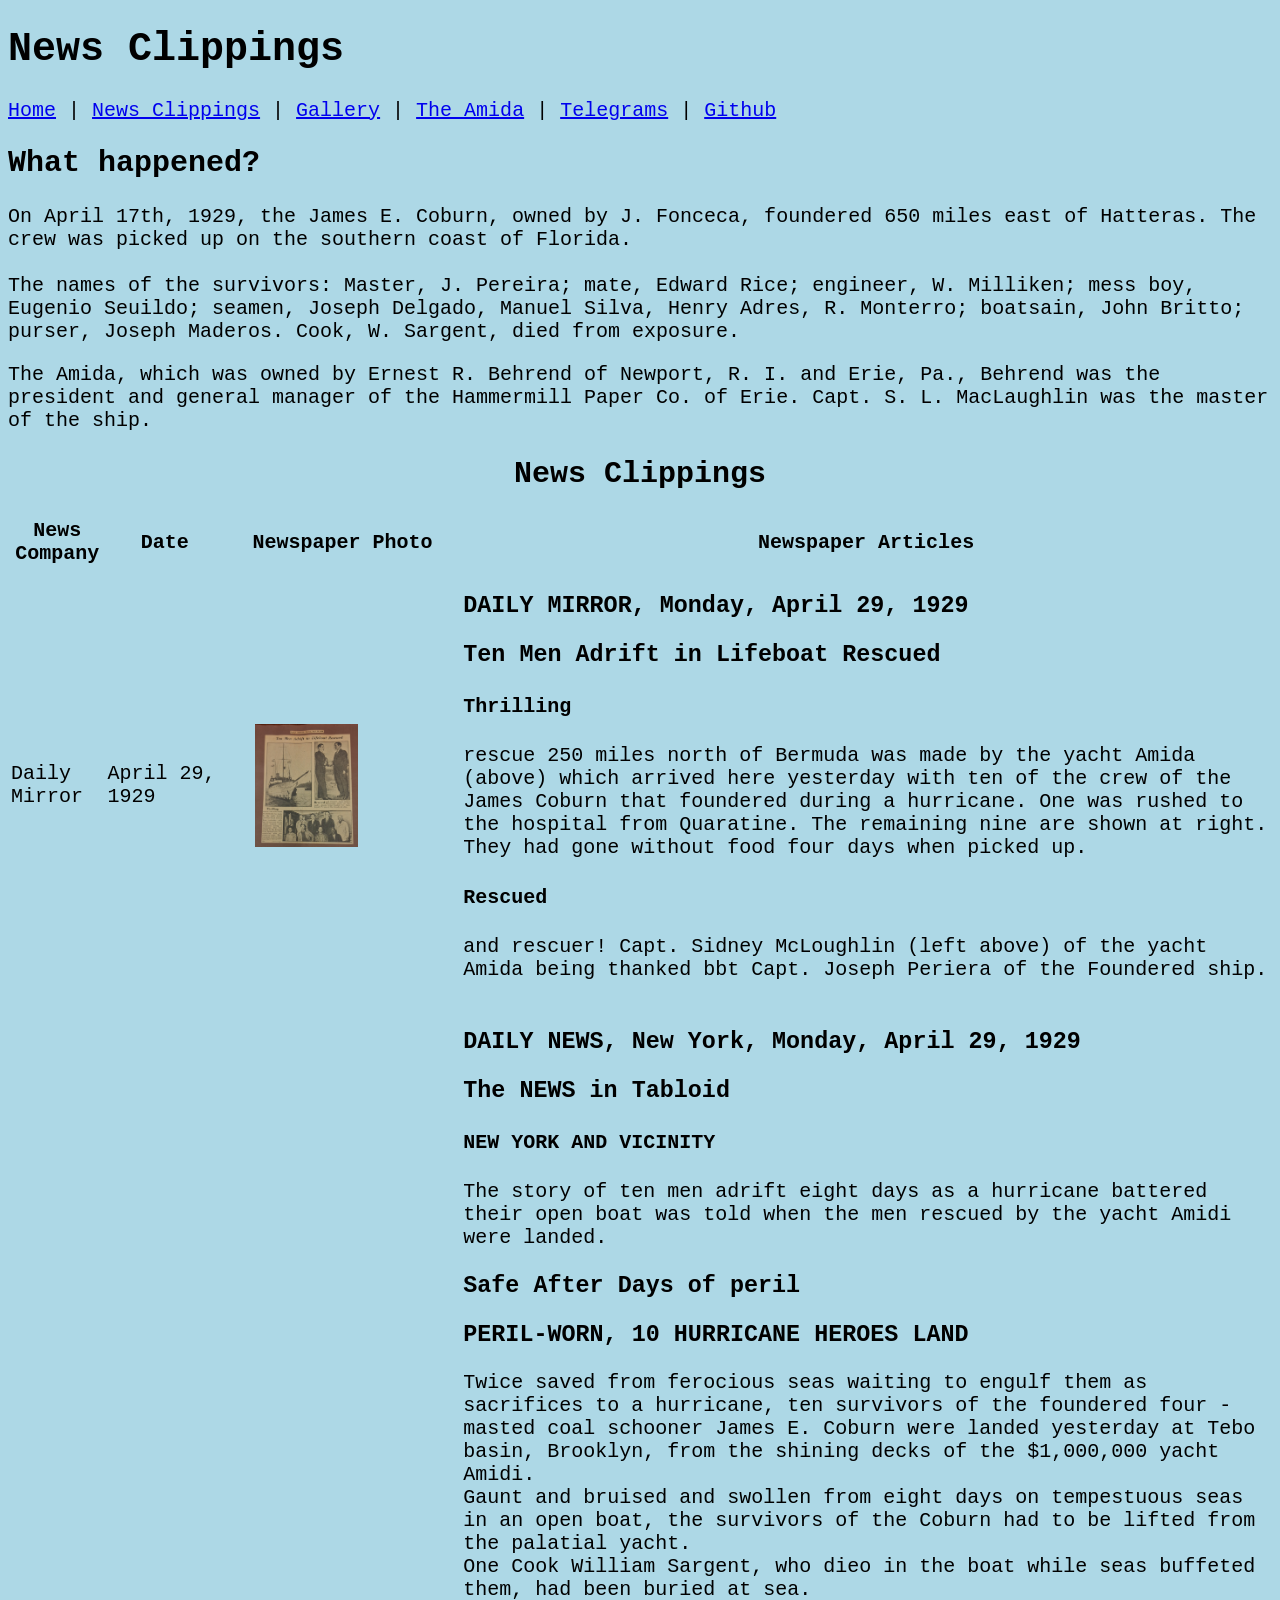
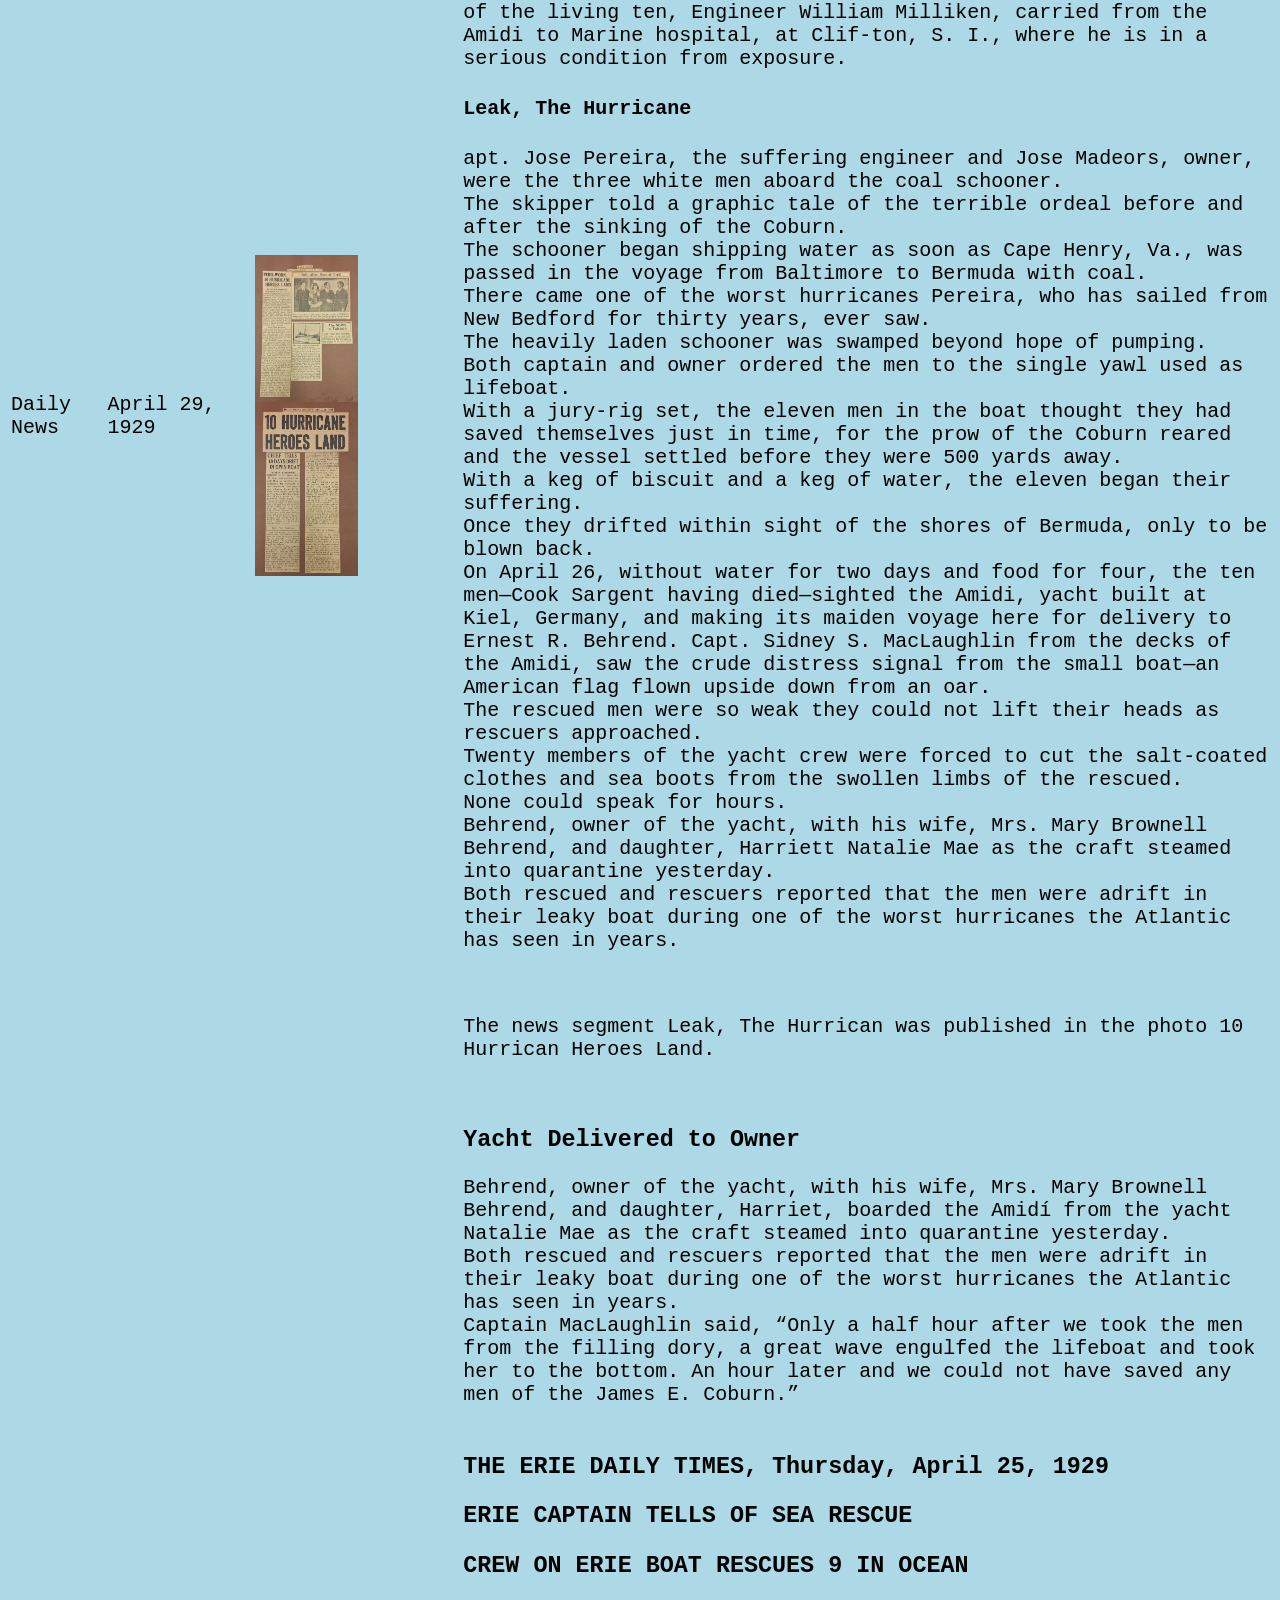
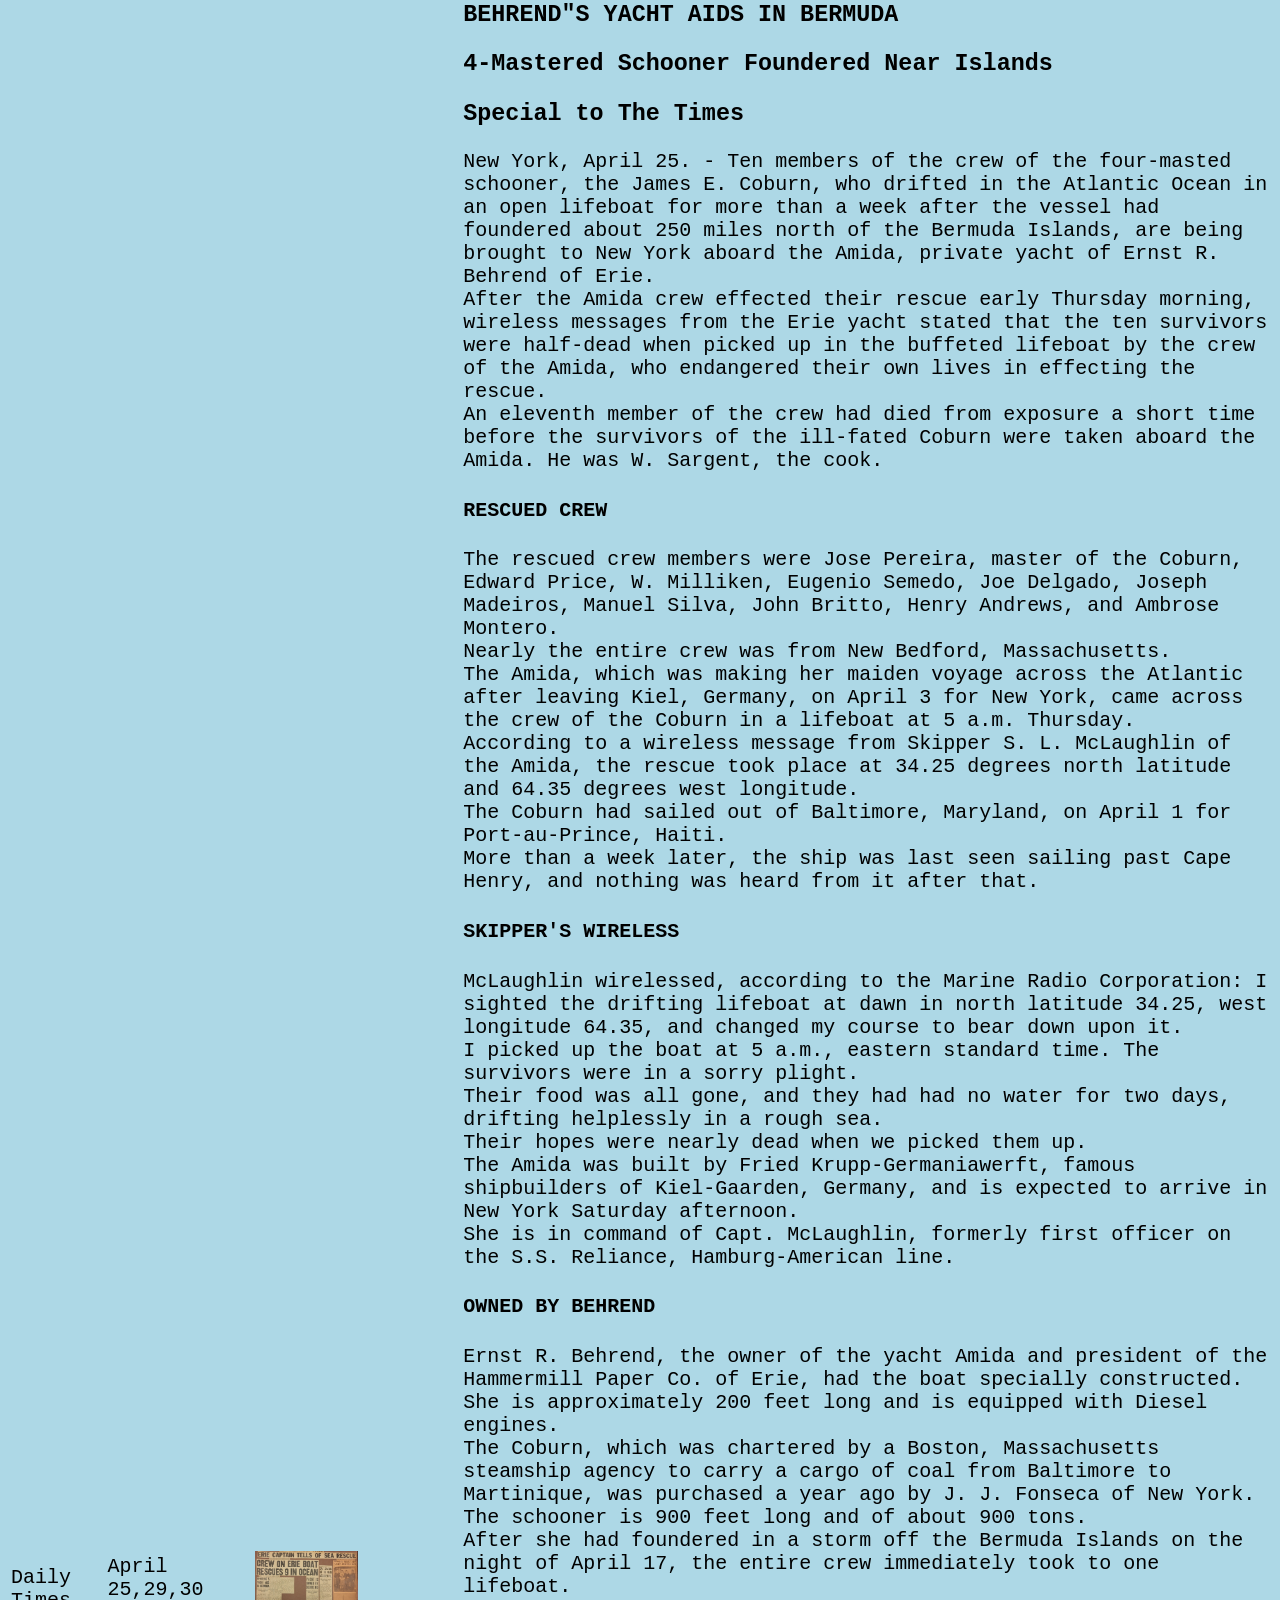
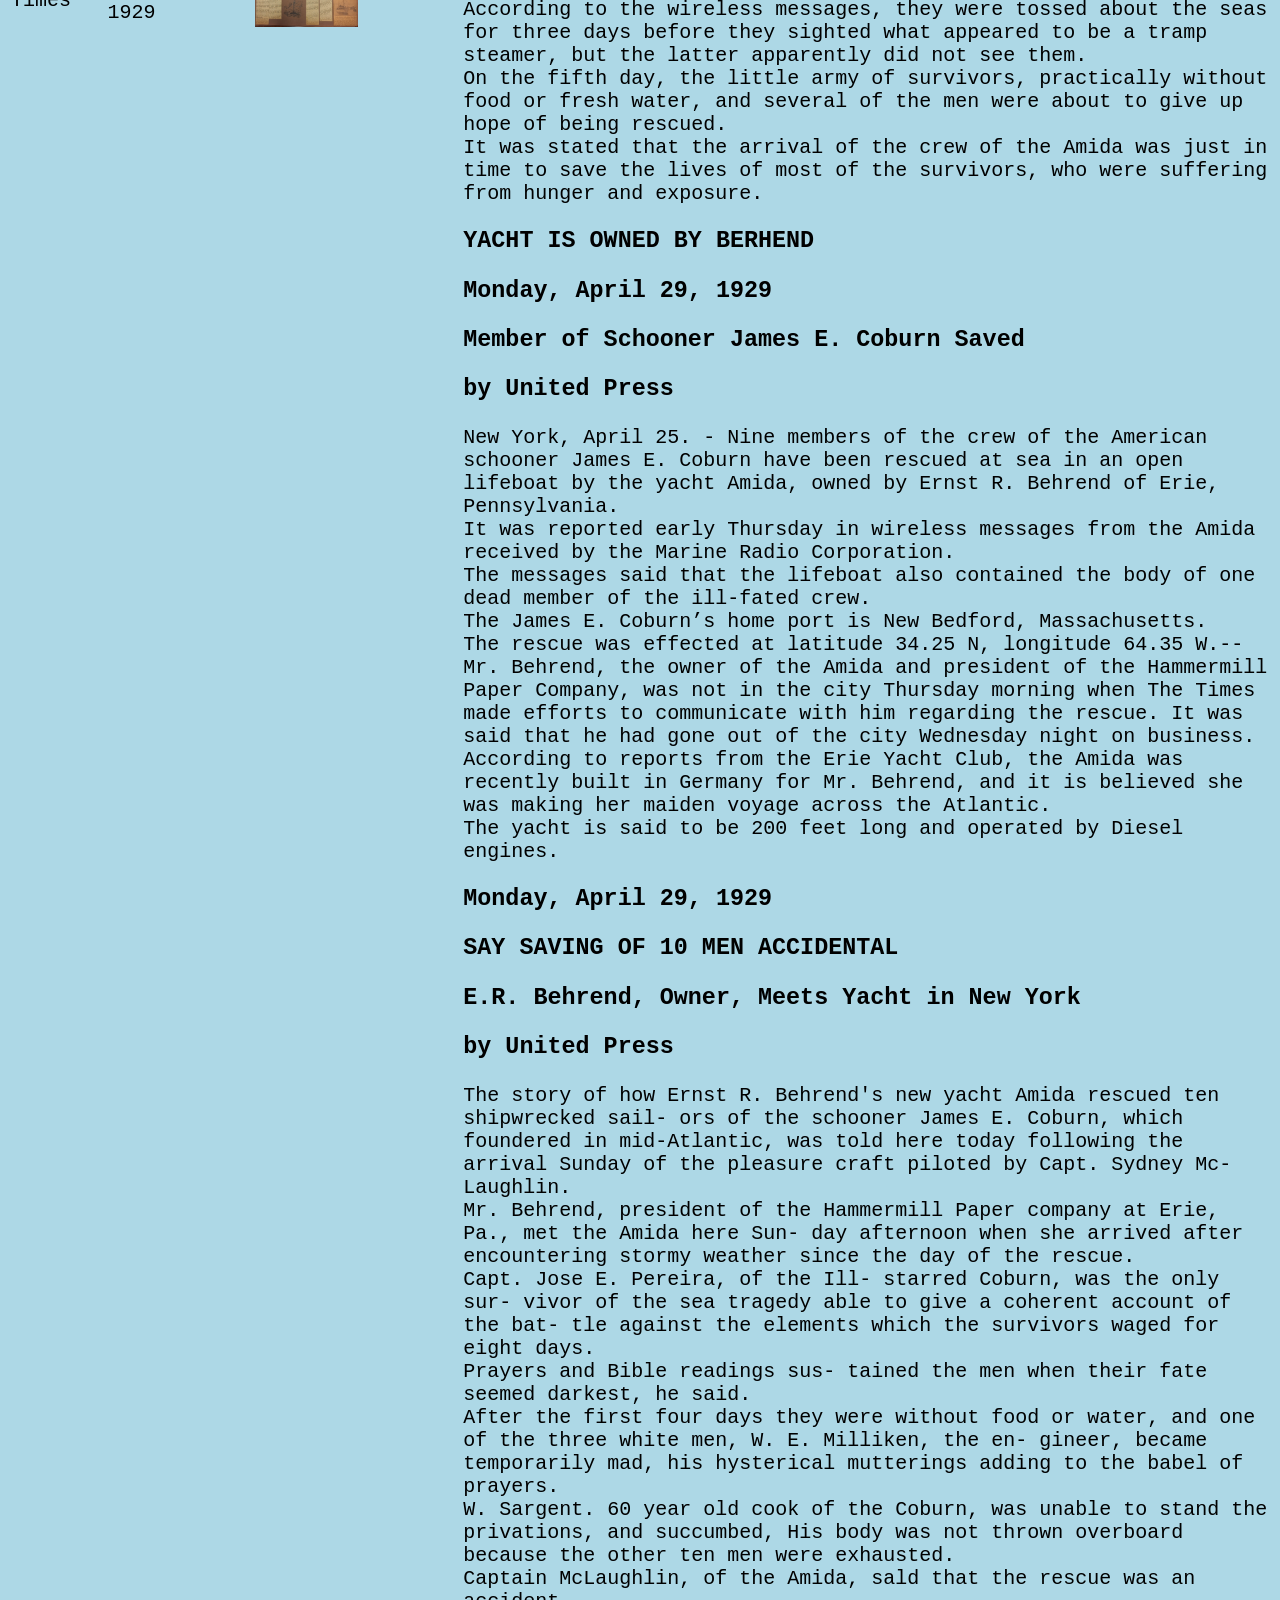
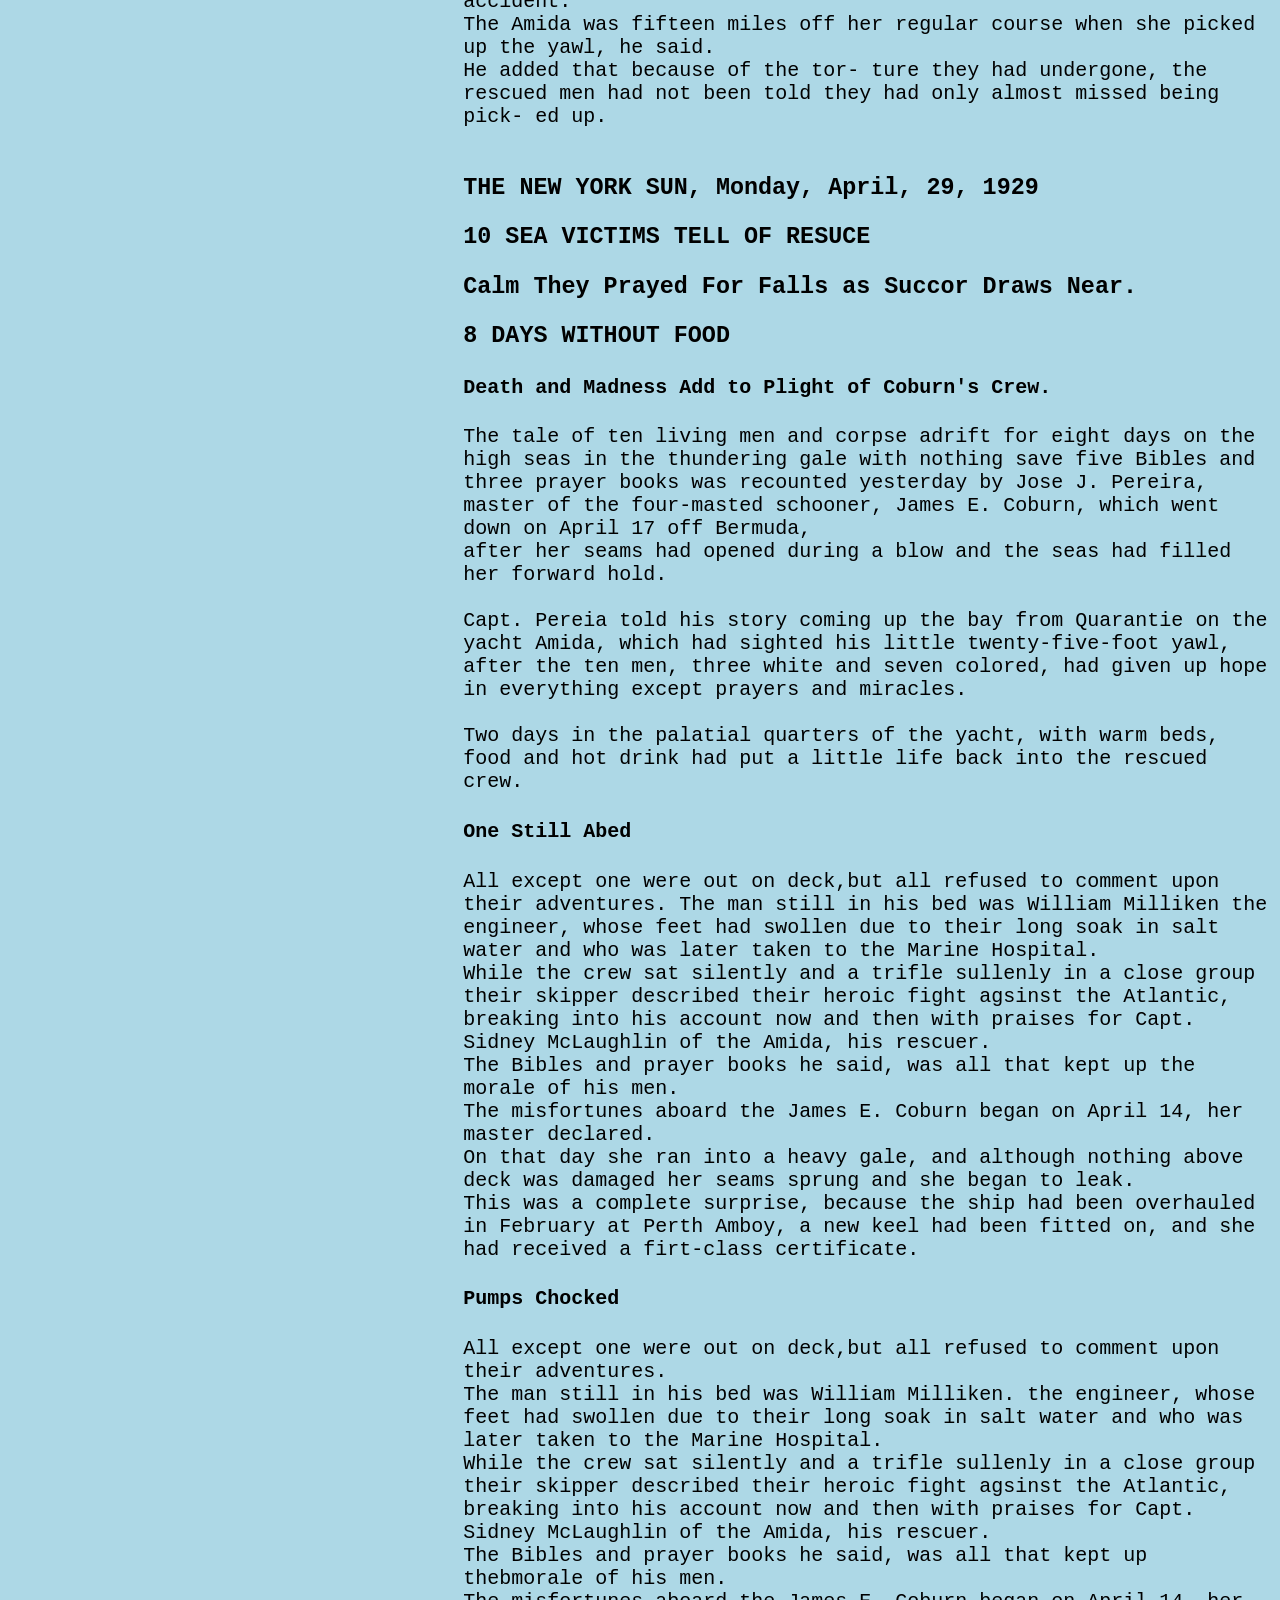
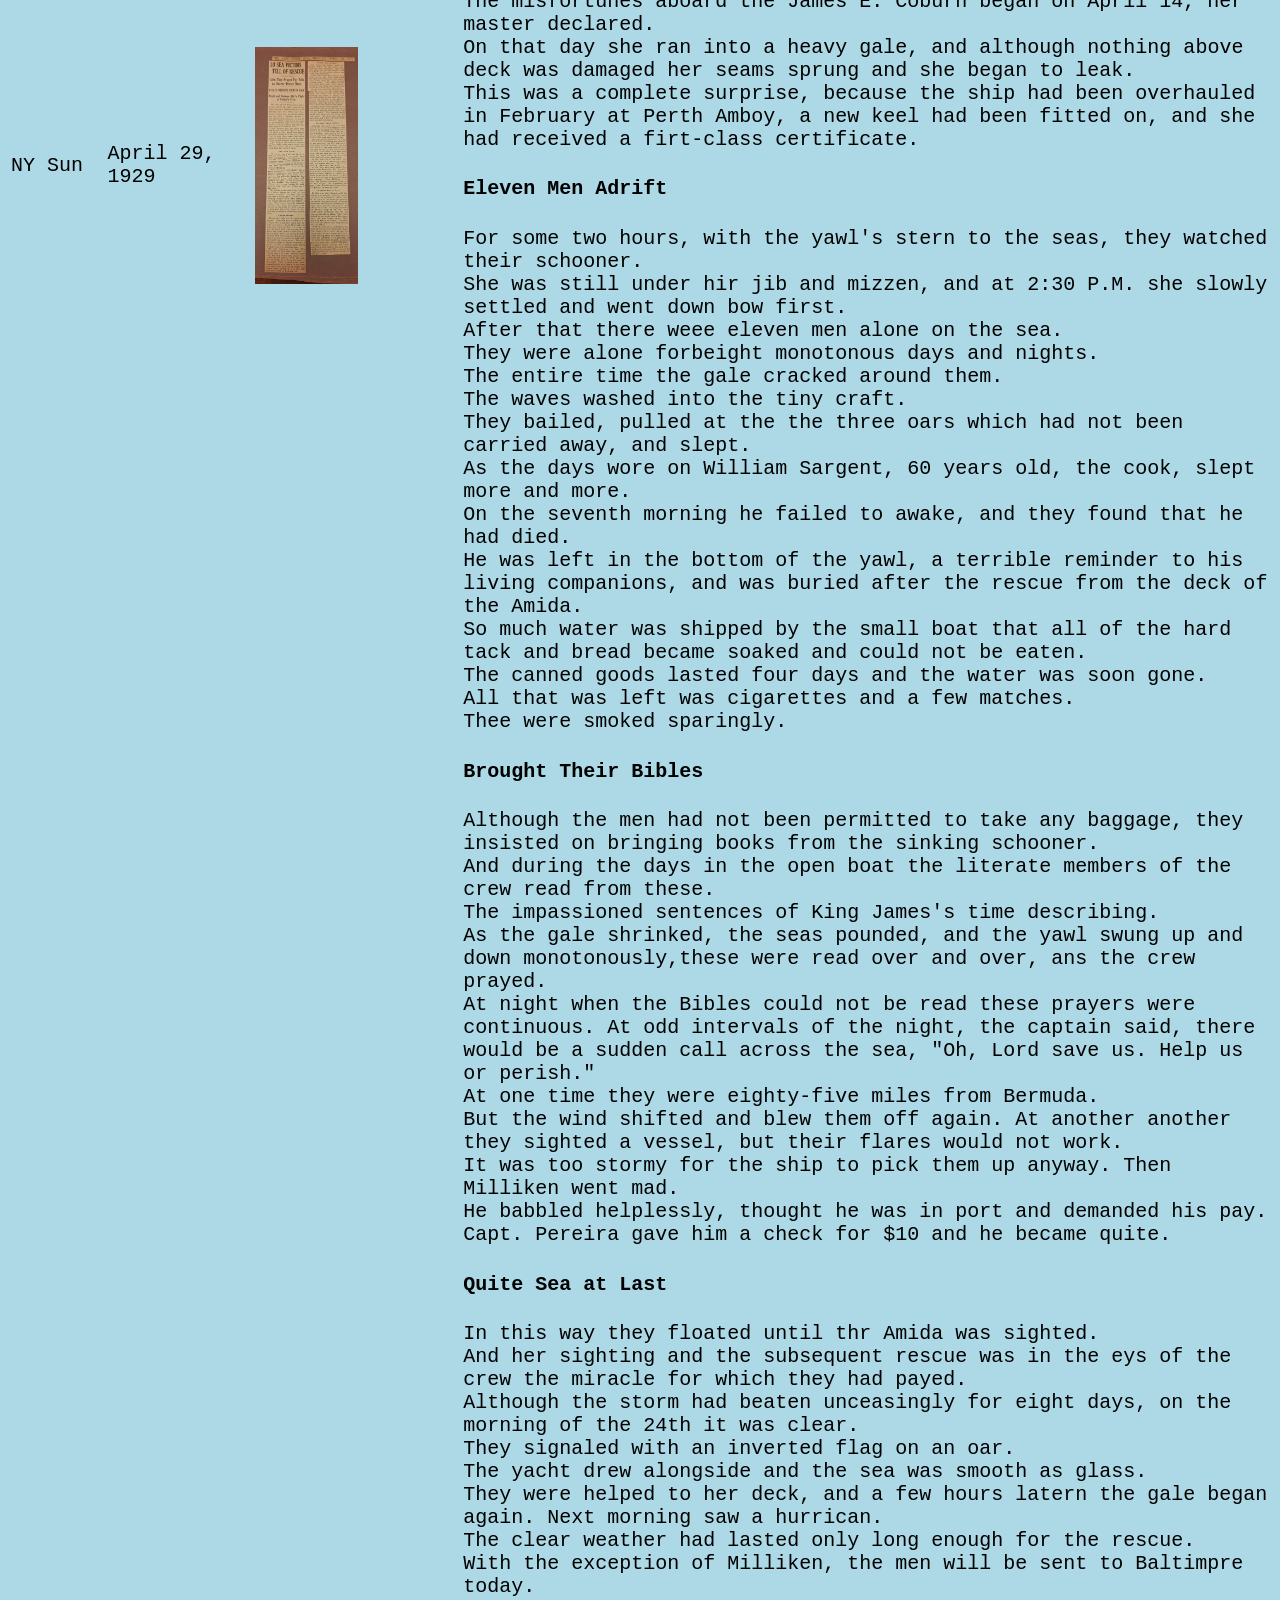
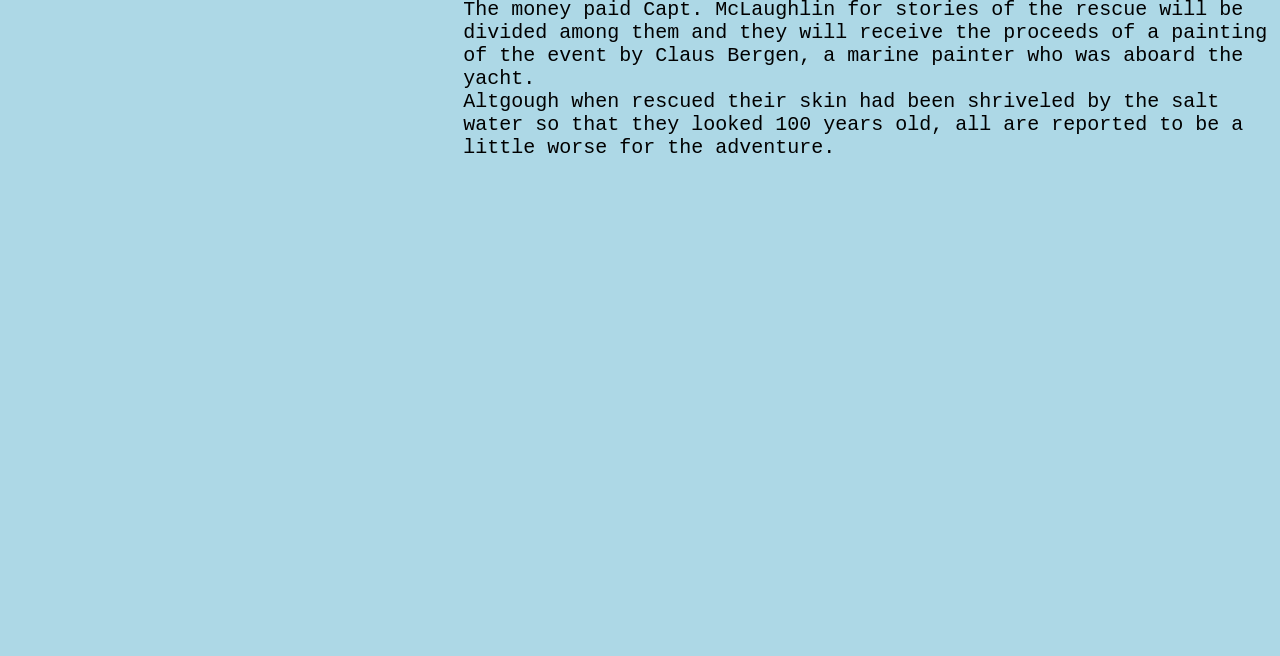
<file: docs/about.html>
<!DOCTYPE html>
<html xmlns="http://www.w3.org/1999/xhtml">
    <!-- Try opening this file on your local computer in a web browser (Firefox, Chrome, etc). 
     * On Windows, go to the browser and type control + o and browse to find this file to open it.
     * On Mac, go to the browser and type command + o and browse to find this file to open it. 
     Look for the text in the <title> element in the tab above the browser search bar. Do you see it? 
    -->
    <head>
        <!-- What's in the <head> element is a "meta" area not for display. 
            It holds important information about the website's contents.
            The text inside the <title> element does show in the top tab of a web browser. 
             The <head> is where we will include info about styling the site, too. -->
        <title>News Clippings</title>
        <meta charset="UTF-8" />
        <meta name="viewport" content="width=device-width, initial-scale=1.0" />
        <link rel="stylesheet" type="text/css" href="style.css" />
        <!-- Here is a place where we can add a little styling code called CSS to this page. 
            I used it to apply a background color to the body element.
        -->
       
    </head>
    <body>
        <!-- CONTENT FOR DISPLAY. The <body> element holds the content we see in the display window on the web browser.-->
        <h1>News Clippings</h1>
        <nav>
            <a href="index.html">Home</a> | <a href="about.html">News Clippings</a> | <a href="gallery.html">Gallery</a> | <a href="the_amida.html">The Amida</a> | <a href="telegrams.html">Telegrams</a> | <a href="https://github.com/mfp5837-oss/Behrend-Family-Archive-">Github</a>
        
        </nav>
        <h2>What happened?</h2>
        <p>On April 17th, 1929, the James E. Coburn, owned by J. Fonceca, foundered 650 miles east of Hatteras. The crew was picked up on the southern coast of Florida. <br/> <br/> The names of the survivors: Master, J. Pereira; mate, Edward Rice; engineer, W. Milliken; mess boy, Eugenio Seuildo; seamen, Joseph Delgado, Manuel Silva, Henry Adres, R. Monterro; boatsain, John Britto; purser, Joseph Maderos. Cook, W. Sargent, died from exposure.</p>
        
        <p>The Amida, which was owned by Ernest R. Behrend of Newport, R. I. and Erie, Pa., Behrend was the president and general manager of the Hammermill Paper Co. of Erie. Capt. S. L. MacLaughlin was the master of the ship.</p>
        
        <div class="news">
        <h2>News Clippings</h2>
        </div>
        
        <table>
            <tr>
                <th>News Company</th>
                <th>Date</th>
                <th>Newspaper Photo</th>
                <th>Newspaper Articles</th>
            </tr>
            <tr>
                <td>Daily Mirror</td>
                <td>April 29, 1929</td>
                <td><div class="imgzoom"><img src="images/daily_mirror.jpeg"/></div></td>
                <td><h3>DAILY MIRROR, Monday, April 29, 1929</h3> 
                <h3>Ten Men Adrift in Lifeboat Rescued</h3>
                <h4>Thrilling</h4>
                    <p>rescue 250 miles north of Bermuda was made by the yacht Amida (above) which arrived here
                        yesterday with ten of the crew of the James Coburn that foundered during a hurricane. One was
                        rushed to the hospital from Quaratine. The remaining nine are shown at right. They had gone
                        without food four days when picked up.</p>
                <h4>Rescued</h4>
                    <p>and rescuer! Capt. Sidney McLoughlin (left above) of the yacht Amida being thanked bbt
                        Capt. Joseph Periera of the Foundered ship.</p>
                </td>
            </tr>
            
            <tr>
                <td>Daily News</td>
                <td>April 29, 1929</td>
                <td><div class="imgzoom"><img src="images/news-photos/daily_news.jpeg" /><img src="images/news-photos/daily_news_pt2.jpeg" /></div></td>
            <td><h3>DAILY NEWS, New York, Monday, April 29, 1929</h3>
                
                <h3>The NEWS in Tabloid</h3>
                <h4>NEW YORK AND VICINITY</h4>
                <p>The story of ten men adrift eight days as a hurricane battered their open boat
                    was told when the men rescued by the yacht Amidi were landed.</p>
                
            <h3>Safe After Days of peril</h3>
            <h3>PERIL-WORN, 10 HURRICANE HEROES LAND</h3>
                <p>Twice saved from ferocious seas waiting to engulf them as sacrifices to a
                    hurricane, ten survivors of the foundered four - masted coal schooner James E.
                    Coburn were landed yesterday at Tebo basin, Brooklyn, from the shining decks of
                    the $1,000,000 yacht Amidi. </br> Gaunt and bruised and swollen from eight days on
                    tempestuous seas in an open boat, the survivors of the Coburn had to be lifted
                    from the palatial yacht. </br> One Cook William Sargent, who dieo in the boat while
                    seas buffeted them, had been buried at sea. </br> of the living ten, Engineer William
                    Milliken, carried from the Amidi to Marine hospital, at Clif-ton, S. I., where
                    he is in a serious condition from exposure.</p>
           
                        <h4>Leak, The Hurricane</h4> 
                <p>apt. Jose Pereira, the suffering engineer and Jose Madeors, owner,
                    were the three white men aboard the coal schooner. </br> The skipper told a
                    graphic tale of the terrible ordeal before and after the sinking of the
                    Coburn. </br> The schooner began shipping water as soon as Cape Henry, Va., was
                    passed in the voyage from Baltimore to Bermuda with coal. </br> There came one of
                    the worst hurricanes Pereira, who has sailed from New Bedford for thirty
                    years, ever saw. </br> The heavily laden schooner was swamped beyond hope of
                    pumping.  </br> Both captain and owner ordered the men to the single yawl used as
                    lifeboat. </br> With a jury-rig set, the eleven men in the boat thought they had
                    saved themselves just in time, for the prow of the Coburn reared and the
                    vessel settled before they were 500 yards away. </br> With a keg of biscuit and a keg of water, the eleven began their
                    suffering. </br> Once they drifted within sight of the shores of Bermuda, only to
                    be blown back. </br> On April 26, without water for two days and food for four, the ten
                    men—Cook Sargent having died—sighted the Amidi, yacht built at Kiel,
                    Germany, and making its maiden voyage here for delivery to Ernest R.
                    Behrend. Capt. Sidney S. MacLaughlin from the decks of the Amidi, saw the
                    crude distress signal from the small boat—an American flag flown upside down
                    from an oar. </br> The rescued men were so weak they could not lift their heads as
                    rescuers approached. </br> Twenty members of the yacht crew were forced to cut the
                    salt-coated clothes and sea boots from the swollen limbs of the rescued. </br>
                    None could speak for hours. </br> Behrend, owner of the yacht, with his wife, Mrs. Mary Brownell
                    Behrend, and daughter, Harriett Natalie Mae as the craft steamed into
                    quarantine yesterday. </br>Both rescued and rescuers reported that the men were
                    adrift in their leaky boat during one of the worst hurricanes the Atlantic
                    has seen in years.</p> </br>
                
                <p>The news segment Leak, The Hurrican was published in the photo 10 Hurrican Heroes Land.</p></br>
                   
                   <h3>Yacht Delivered to Owner</h3>
                <p>Behrend, owner of the yacht, with his wife, <name type="person">Mrs. Mary Brownell Behrend</name>, and <name type="person">daughter, Harriet</name>, boarded the <name type="boat">Amidí</name> from the yacht Natalie Mae as the craft
                    steamed into quarantine yesterday. </br> Both rescued and rescuers reported that the men were adrift in their leaky boat during one of the worst hurricanes the <name type="place">Atlantic</name>
                    has seen in years. </br> <name type="person">Captain MacLaughlin</name> said, “Only a half hour after we took the men from the filling dory, a great wave engulfed the lifeboat and took her to the bottom.
                    An hour later and we could not have saved any men of the <name type="person">James E. Coburn.”</name></p>
                    </p>
                
                        
            </td>
            </tr>
            <tr>
                <td>Daily Times</td>
                <td>April 25,29,30 1929</td>
                <td><div class="imgzoom"><img src="images/news-photos/crew_on_erie_boat.jpeg" /></div></td>
                <td><h3>THE ERIE DAILY TIMES, Thursday, April 25, 1929</h3>
                    <h3>ERIE CAPTAIN TELLS OF SEA RESCUE</h3>
                    <h3>CREW ON ERIE BOAT RESCUES 9 IN OCEAN</h3>
                    <h3>BEHREND"S YACHT AIDS IN BERMUDA</h3>
                    <h3>4-Mastered Schooner Foundered Near Islands</h3>
                    <h3>Special to The Times</h3>
                    <p>New York, April 25. - Ten members of the crew of the four-masted schooner,
                        the James E. Coburn, who drifted in the Atlantic Ocean in an open lifeboat for more than
                        a week after the vessel had foundered about 250 miles north of the Bermuda Islands, are
                        being brought to New York aboard the Amida, private yacht of Ernst R. Behrend of Erie. </br>
                        After the Amida crew effected their rescue early Thursday morning, wireless messages
                        from the Erie yacht stated that the ten survivors were half-dead when picked up in the
                        buffeted lifeboat by the crew of the Amida, who endangered their own lives in effecting
                        the rescue. </br> An eleventh member of the crew had died from exposure a short time before
                        the survivors of the ill-fated Coburn were taken aboard the Amida. He was W. Sargent,
                        the cook. </p>
               
                           <h4>RESCUED CREW</h4>   
                    <p>The rescued crew members were Jose Pereira, master of the Coburn, Edward Price, W.
                        Milliken, Eugenio Semedo, Joe Delgado, Joseph Madeiros, Manuel Silva, John Britto, Henry
                        Andrews, and Ambrose Montero. </br> Nearly the entire crew was from New Bedford,
                        Massachusetts. </br> The Amida, which was making her maiden voyage across the Atlantic after
                        leaving Kiel, Germany, on April 3 for New York, came across the crew of the Coburn in a
                        lifeboat at 5 a.m. Thursday. </br> According to a wireless message from Skipper S. L.
                        McLaughlin of the Amida, the rescue took place at 34.25 degrees north latitude and 64.35
                        degrees west longitude. </br> The Coburn had sailed out of Baltimore, Maryland, on April 1 for
                        Port-au-Prince, Haiti. </br> More than a week later, the ship was last seen sailing past Cape
                        Henry, and nothing was heard from it after that.</p>
                
                          <h4>SKIPPER'S WIRELESS</h4>
                    <p>McLaughlin wirelessed, according to the Marine Radio Corporation: I sighted the
                        drifting lifeboat at dawn in north latitude 34.25, west longitude 64.35, and changed my
                        course to bear down upon it. </br> I picked up the boat at 5 a.m., eastern standard time. 
                        The survivors were in a sorry plight. </br> Their food was all gone, and they had had no water for
                        two days, drifting helplessly in a rough sea. </br> Their hopes were nearly dead when we
                        picked them up. </br> The Amida was built by Fried Krupp-Germaniawerft, famous shipbuilders
                        of Kiel-Gaarden, Germany, and is expected to arrive in New York Saturday afternoon. </br> 
                        She is in command of Capt. McLaughlin, formerly first officer on the S.S. Reliance,
                        Hamburg-American line.</p>
                            
                            <h4>OWNED BY BEHREND</h4>
                    <p>Ernst R. Behrend, the owner of the yacht Amida and president of the Hammermill Paper
                        Co. of Erie, had the boat specially constructed. She is approximately 200 feet long and
                        is equipped with Diesel engines. </br> The Coburn, which was chartered by a Boston,
                        Massachusetts steamship agency to carry a cargo of coal from Baltimore to Martinique,
                        was purchased a year ago by J. J. Fonseca of New York. The schooner is 900 feet long and
                        of about 900 tons. </br> After she had foundered in a storm off the Bermuda Islands on the
                        night of April 17, the entire crew immediately took to one lifeboat. </br> According to the
                        wireless messages, they were tossed about the seas for three days before they sighted
                        what appeared to be a tramp steamer, but the latter apparently did not see them. </br> On the
                        fifth day, the little army of survivors, practically without food or fresh water, and
                        several of the men were about to give up hope of being rescued. </br> It was stated that the
                        arrival of the crew of the Amida was just in time to save the lives of most of the
                        survivors, who were suffering from hunger and exposure.</p>
                
                <h3>YACHT IS OWNED BY BERHEND</h3>
                    <h3>Monday, April 29, 1929</h3>
                    <h3>Member of Schooner James E. Coburn Saved</h3>
                    <h3>by United Press</h3>
                    <p>New York, April 25. - Nine  members of the crew of the American schooner
                        James E. Coburn have been rescued at sea in an open lifeboat by the yacht Amida, owned
                        by Ernst R. Behrend of Erie, Pennsylvania. </br> It was reported early Thursday in wireless
                        messages from the Amida received by the Marine Radio Corporation. </br> The messages said that
                        the lifeboat also contained the body of one dead member of the ill-fated crew. </br> The James
                        E. Coburn’s home port is New Bedford, Massachusetts. </br> The rescue was effected at latitude
                        34.25 N, longitude 64.35 W.-- Mr. Behrend, the owner of the Amida and
                        president of the Hammermill Paper Company, was not in the city Thursday morning when The
                        Times made efforts to communicate with him regarding the rescue. It was said that he had
                        gone out of the city Wednesday night on business. </br> According to reports from the Erie
                        Yacht Club, the Amida was recently built in Germany for Mr. Behrend, and it is believed
                        she was making her maiden voyage across the Atlantic. </br> The yacht is said to be 200 feet
                        long and operated by Diesel engines. </p>
                           
                            <h3>Monday, April 29, 1929</h3>
                            <h3>SAY SAVING OF 10 MEN ACCIDENTAL</h3>
                            <h3>E.R. Behrend, Owner, Meets Yacht in New York</h3>
                            <h3>by United Press</h3>
                    <p>The story of how Ernst R. Behrend's new yacht Amida rescued ten shipwrecked sail- ors
                        of the schooner James E. Coburn, which foundered in mid-Atlantic, was told here today
                        following the arrival Sunday of the pleasure craft piloted by Capt. Sydney Mc- Laughlin. </br>
                        Mr. Behrend, president of the Hammermill Paper company at Erie, Pa., met the Amida here
                        Sun- day afternoon when she arrived after encountering stormy weather since the day of
                        the rescue. </br> Capt. Jose E. Pereira, of the Ill- starred Coburn, was the only sur- vivor
                        of the sea tragedy able to give a coherent account of the bat- tle against the elements
                        which the survivors waged for eight days. </br> Prayers and Bible readings sus- tained the men
                        when their fate seemed darkest, he said. </br> After the first four days they were without
                        food or water, and one of the three white men, W. E. Milliken, the en- gineer, became
                        temporarily mad, his hysterical mutterings adding to the babel of prayers. </br> W. Sargent.
                        60 year old cook of the Coburn, was unable to stand the privations, and succumbed, His
                        body was not thrown overboard because the other ten men were exhausted. </br> Captain
                        McLaughlin, of the Amida, sald that the rescue was an accident. </br> The Amida was fifteen
                        miles off her regular course when she picked up the yawl, he said. </br> He added that because
                        of the tor- ture they had undergone, the rescued men had not been told they had only
                        almost missed being pick- ed up.</p></td>
            </tr>
            <tr>
                <td>NY Sun</td>
                <td>April 29, 1929</td>
                <td><div class="imgzoom"><img src="images/news-photos/new_york_sun.jpeg" /></div></td>
                <td><h3>THE NEW YORK SUN, Monday, April, 29, 1929</h3>
                    <h3>10 SEA VICTIMS TELL OF RESUCE</h3>
                    <h3>Calm They Prayed For Falls as Succor Draws Near.</h3>
                    <h3>8 DAYS WITHOUT FOOD</h3>
                    <h4>Death and Madness Add to Plight of Coburn's Crew.</h4>
                    <p>The tale of ten living men and corpse adrift for eight days on the high seas in the thundering gale with nothing save five Bibles and three prayer books
                        was recounted yesterday by <name type="person">Jose J. Pereira</name>, master of the four-masted schooner, <name type="boat">James E. Coburn</name>, which went down on <date when="1929-04-17">April 17</date> off <place>Bermuda</place>, </br> 
                        after her seams had opened during a blow and the seas had filled her forward hold. </br> </br> <name type="person">Capt. Pereia</name> told his story coming up the bay from <place>Quarantie</place> on the yacht <name type="boat">Amida</name>,
                        which had sighted his little twenty-five-foot yawl, after the ten men, three white and seven colored, had given up hope in everything except prayers and miracles. </br>
                       </br> Two days in the palatial quarters of the yacht, with warm beds, food and hot drink had put a little life back into the rescued crew.</p>
                
                       <h4>One Still Abed</h4>
                    <p>All except one were out on deck,but all refused to comment upon their adventures. The man still in his bed was <name type="person">William Milliken</name> the engineer, 
                        whose feet had swollen due to their long soak in salt water and who was later taken to the Marine Hospital. </br>
                        While the crew sat silently and a trifle sullenly in a close group their skipper described their heroic fight agsinst the Atlantic, 
                        breaking into his account now and then with praises for <name type="person">Capt. Sidney McLaughlin</name> of the <name type="boat">Amida</name>, his rescuer. </br>
                        The Bibles and prayer books he said, was all that kept up the morale of his men. </br> The misfortunes aboard the <name type="person">James E. Coburn</name> began on April 14, her master declared. </br>
                        On that day she ran into a <name type="storm">heavy gale</name>, and although nothing above deck was damaged her seams sprung and she began to leak. </br> <!-- A gale is a strong, sustained wind, typically ranging from 34 to 47 knots or 39-54 mph -->
                        This was a complete surprise, because the ship had been overhauled in February at Perth Amboy, a new keel had been fitted on, and she had received a firt-class certificate.</p>
                
                         <h4>Pumps Chocked</h4>
                    <p>All except one were out on deck,but all refused to comment upon their adventures. </br> The man still in his bed was <name type="person">William Milliken</name>. the engineer, 
                        whose feet had swollen due to their long soak in salt water and who was later taken to the Marine Hospital. </br>
                        While the crew sat silently and a trifle sullenly in a close group their skipper described their heroic fight agsinst the Atlantic, 
                        breaking into his account now and then with praises for <name type="person">Capt. Sidney McLaughlin</name> of the <name type="boat">Amida</name>, his rescuer. </br>
                        The Bibles and prayer books he said, was all that kept up thebmorale of his men. </br> The misfortunes aboard the <name type="person">James E. Coburn</name> began on April 14, her master declared. </br>
                        On that day she ran into a <name type="storm">heavy gale</name>, and although nothing above deck was damaged her seams sprung and she began to leak. </br> <!-- A gale is a strong, sustained wind, typically ranging from 34 to 47 knots or 39-54 mph -->
                        This was a complete surprise, because the ship had been overhauled in February at Perth Amboy, a new keel had been fitted on, and she had received a firt-class certificate.</p>
                            
                             <h4>Eleven Men Adrift</h4>
                    <p>For some two hours, with the yawl's stern to the seas, they watched their schooner. </br> She was still under hir jib and mizzen, and at 2:30 P.M. she slowly settled and went down bow first. </br>
                        After that there weee eleven men alone on the sea. </br> They were alone forbeight monotonous days and nights. </br>
                        The entire time the gale cracked around them. </br> The waves washed into the tiny craft. </br> They bailed, pulled at the 
                        the three oars which had not been carried away, and slept. </br> As the days wore on <name type="person">William Sargent</name>, 60 years old, the cook, 
                        slept more and more. </br> On the seventh morning he failed to awake, and they found that he had died. </br>
                        He was left in the bottom of the yawl, a terrible reminder to his living companions, and was buried <!-- A yawl is a two-masted fore-and-aft-rigged sailboat with the mizzenmast stepped far aft so that the mizzen boom overhangs the stern so i -->
                        after the rescue from the deck of the <name type="boat">Amida</name>. </br> So much water was shipped by the small boat that all of the hard tack
                        and bread became soaked and could not be eaten. </br> The canned goods lasted four days and the water was soon gone. </br>
                        All that was left was cigarettes and a few matches. </br> Thee were smoked sparingly.</p>
                        </p>
                           
                        <h4>Brought Their Bibles</h4>
                    <p>Although the men had not been permitted to take any baggage, they insisted on bringing books from the sinking schooner. </br>
                        And during the days in the open boat the literate members of the crew read from these. </br>
                        The impassioned sentences of King James's time describing. </br> As the gale shrinked, the seas pounded, and the yawl swung
                        up and down monotonously,these were read over and over, ans the crew prayed. </br> At night when the Bibles could not be read these prayers were continuous.
                        At odd intervals of the night, the captain said, there would be a sudden call across the sea, "Oh, Lord save us. Help us or perish." </br>
                        At one time they were eighty-five miles from <name type="place">Bermuda</name>. </br> But the wind shifted and blew them off again.
                        At another another they sighted a vessel, but their flares would not work. </br>
                        It was too stormy for the ship to pick them up anyway. Then Milliken went mad. </br> 
                        He babbled helplessly, thought he was in port and demanded his pay. </br> Capt. Pereira gave him a check for $10 and he became quite.</p>
                        </p>
                
                        <h4>Quite Sea at Last</h4>
                    <p>In this way they floated until thr <name type="boat">Amida</name> was sighted. </br> And her sighting and the subsequent rescue was 
                        in the eys of the crew the miracle for which they had payed. </br> Although the storm had beaten unceasingly for 
                        eight days, on the morning of the 24th it was clear. </br> They signaled with an inverted flag on an oar. </br> 
                        The yacht drew alongside and the sea was smooth as glass. </br> They were helped to her deck, and a few hours latern
                        the gale began again. Next morning saw a hurrican. </br> The clear weather had lasted only long enough for the rescue. </br>
                        With the exception of Milliken, the men will be sent to Baltimpre today. </br> The money paid Capt. McLaughlin
                        for stories of the rescue will be divided among them and they will receive the proceeds of a painting of the event by Claus Bergen,
                        a marine painter who was aboard the yacht. </br> Altgough when rescued their skin had been shriveled by 
                        the salt water so that they looked 100 years old, all are reported to be a little worse for the adventure.</p>
                        </p></td>
            </tr>
        </table>
        
        
        
       
    </body>
</html>
</file>
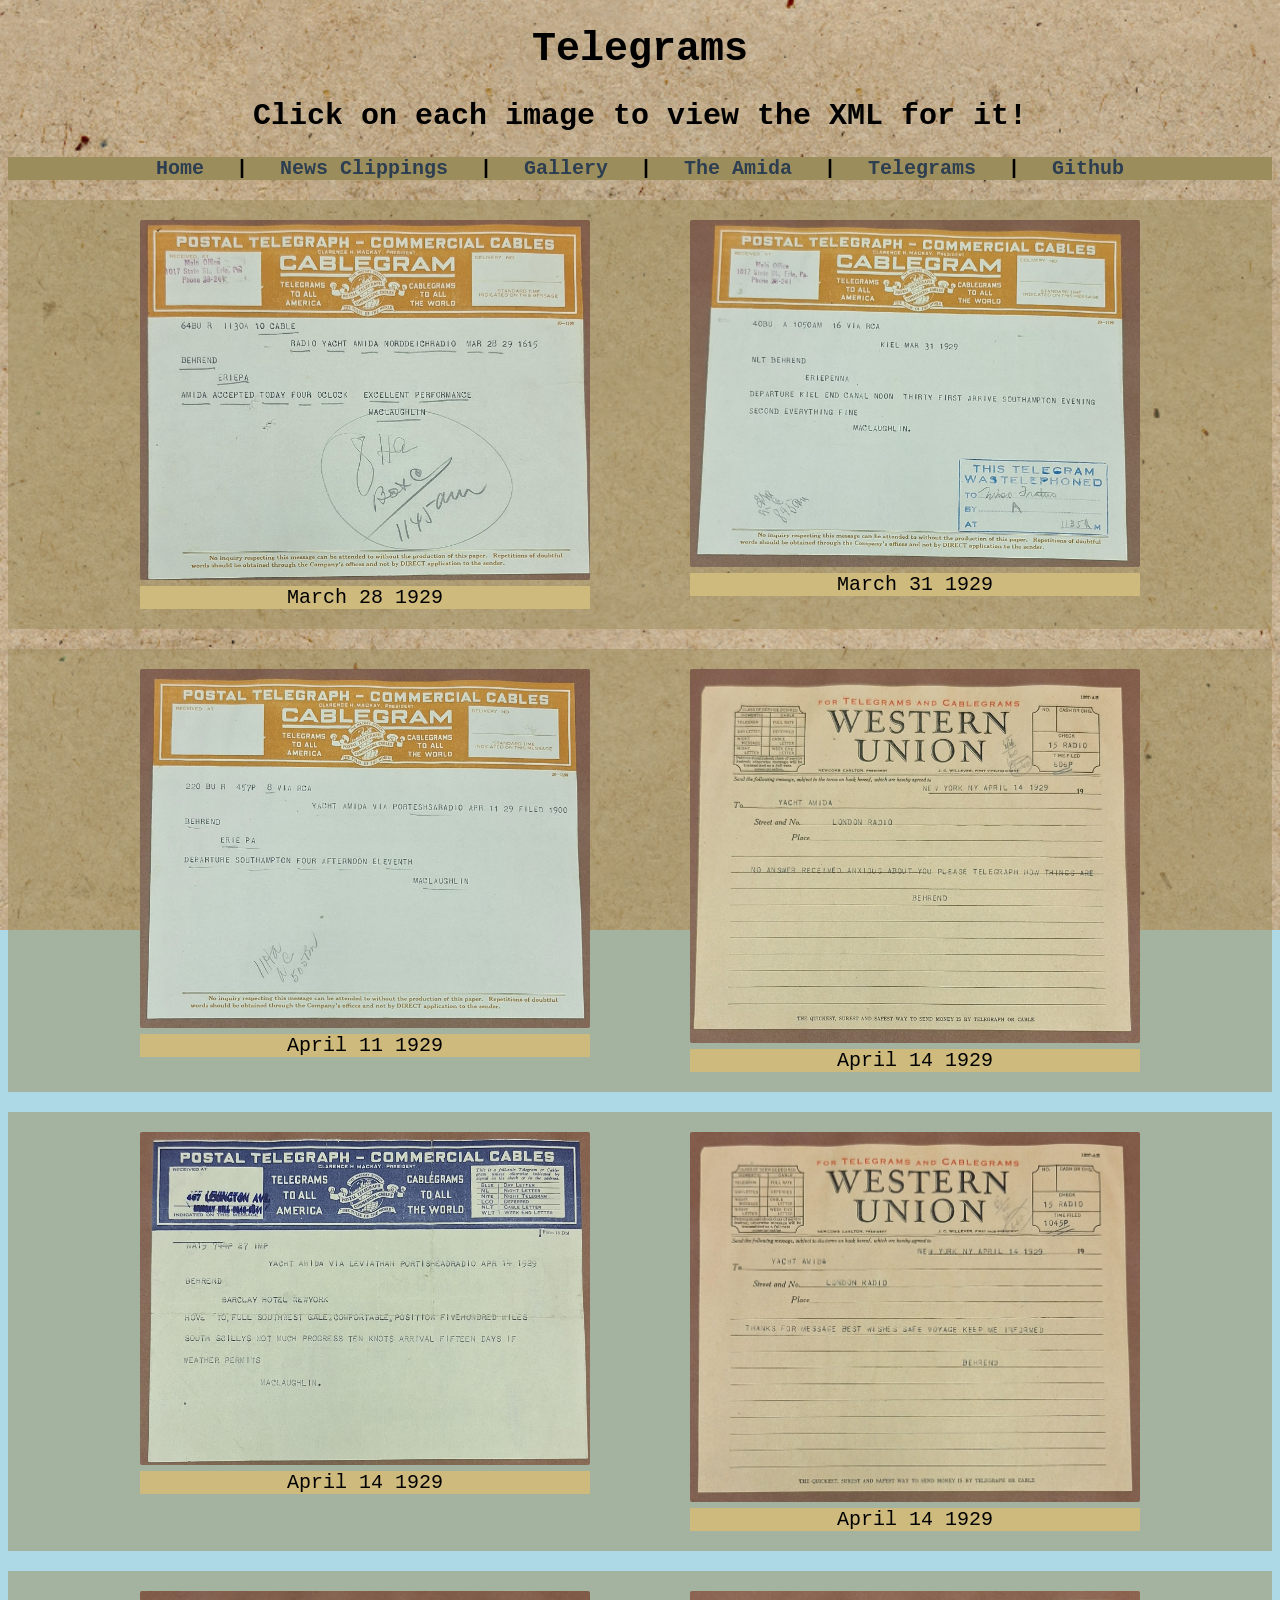
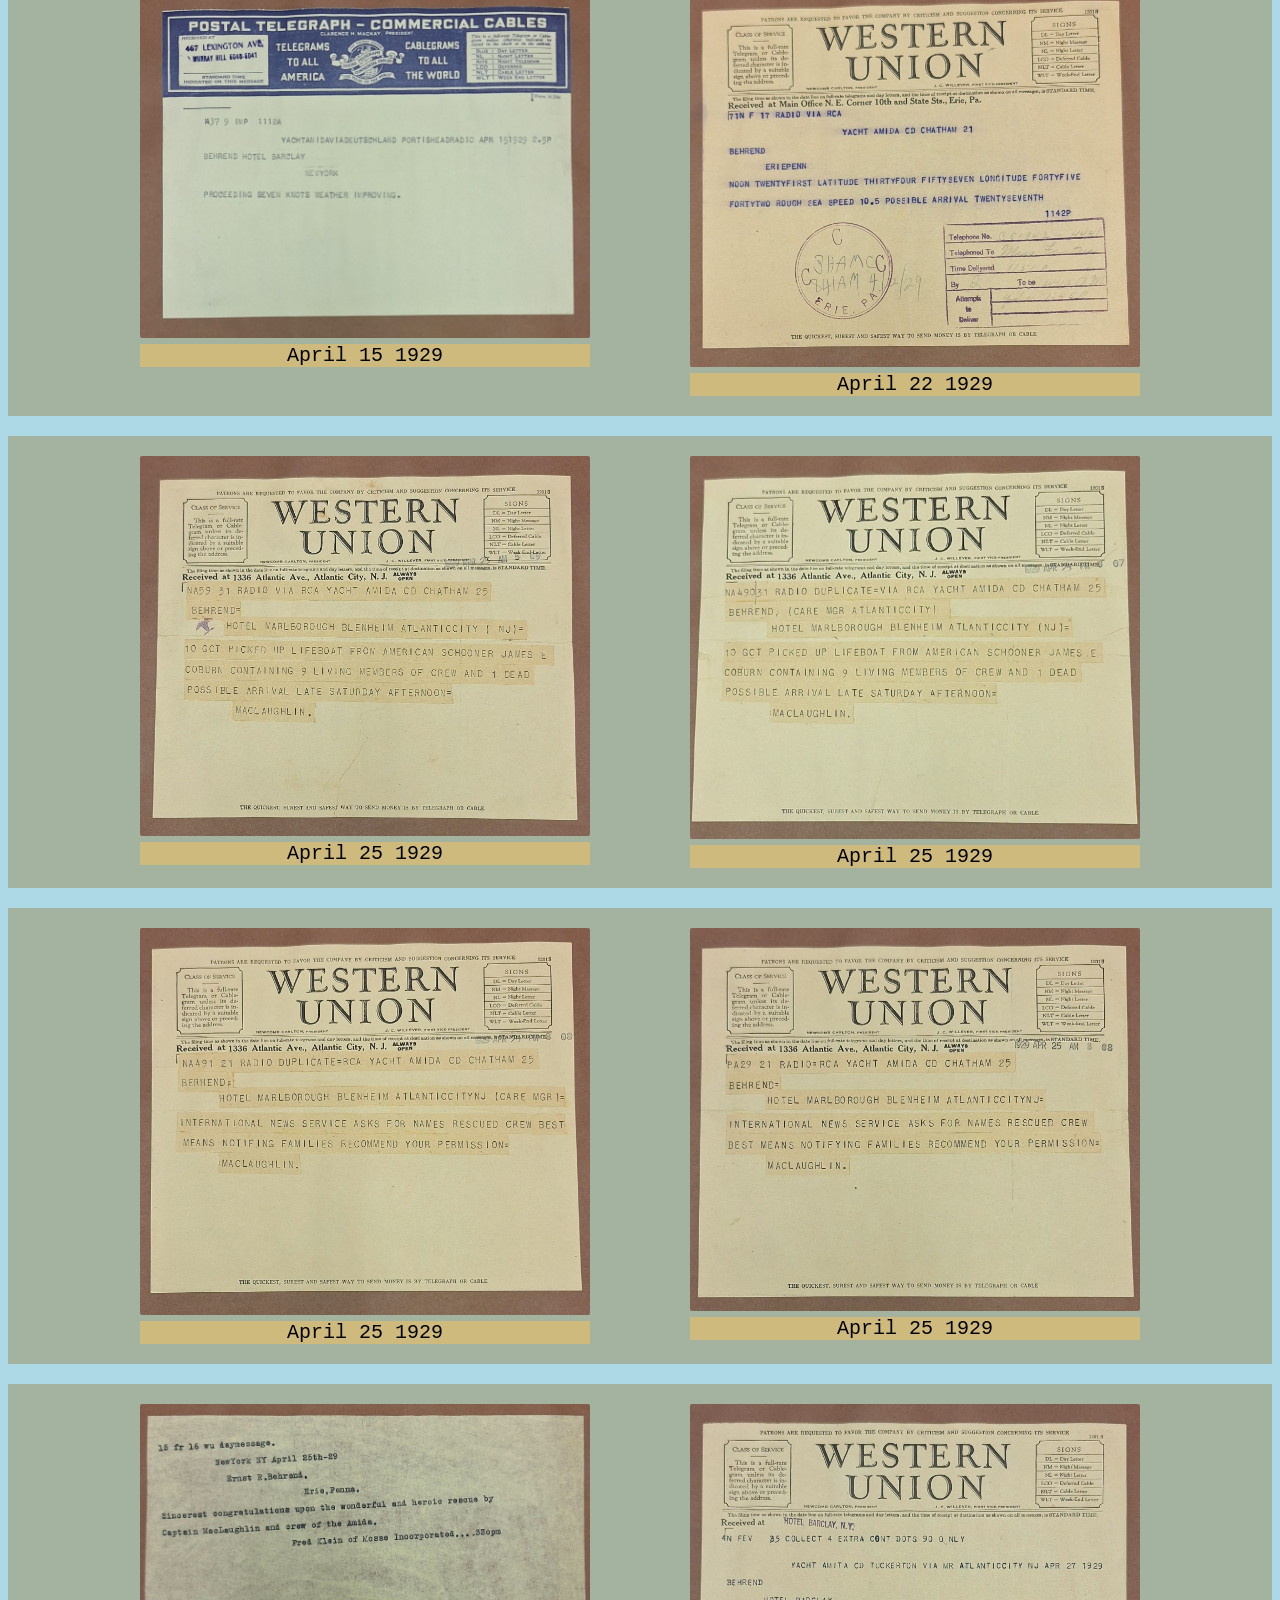
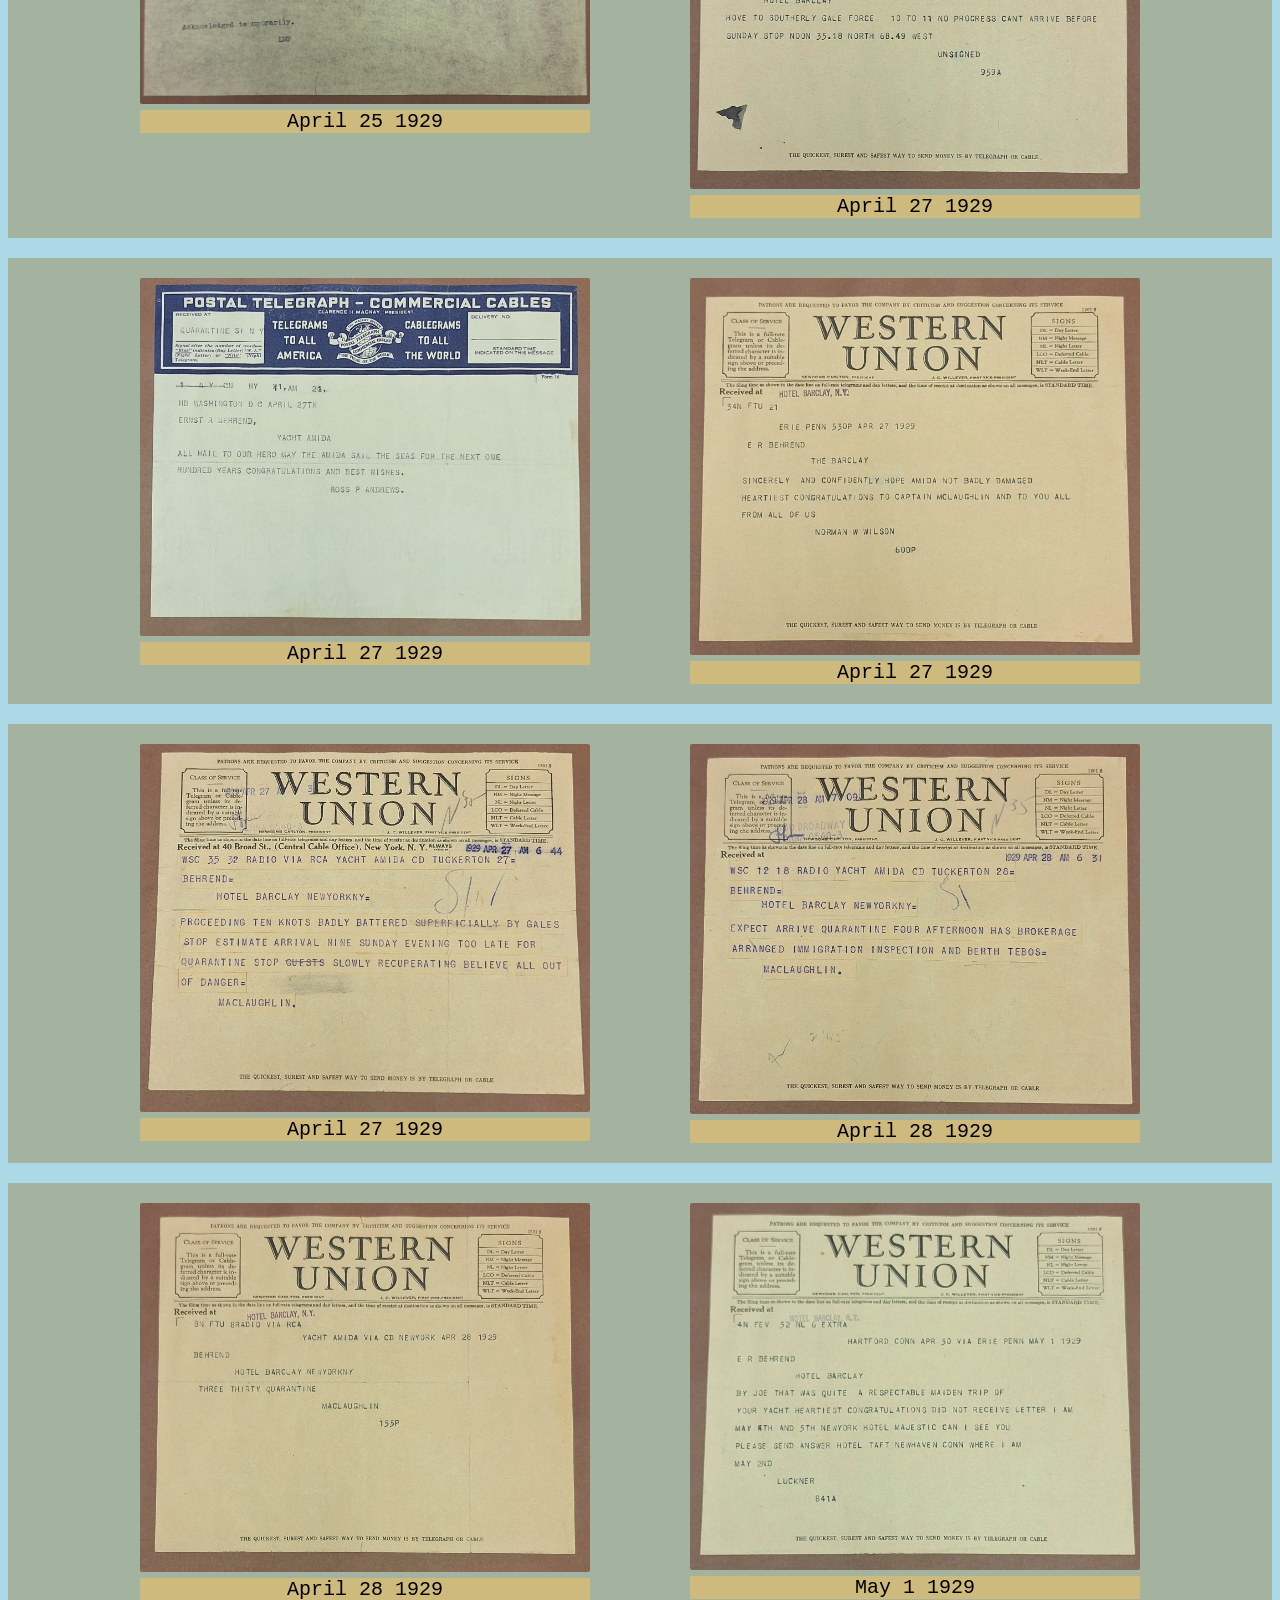
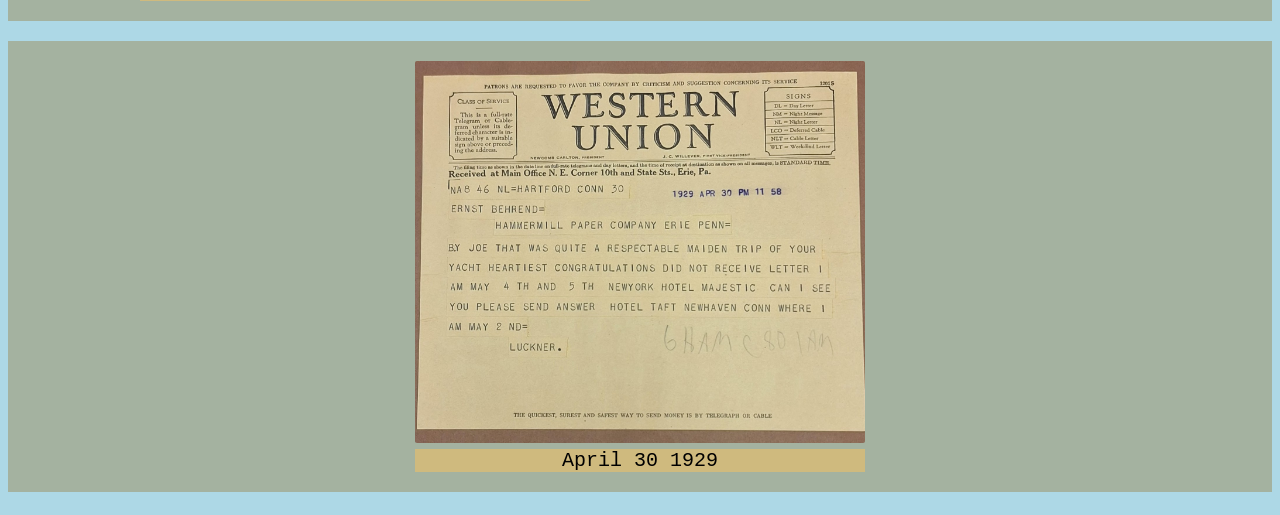
<file: docs/telegrams.html>
<!DOCTYPE html>
<!-- some files ended up a little mismatched or misnames. I'm in the process of fixing it - Tessa -->
<html>
    <head>
        <title>Telegrams</title>
      
        <link rel="stylesheet" type="text/css" href="style.css"/>
     <!-- added style to this, i was scared id mess up the main css file -->   <!-- CORRECTION, I figured it out, took a lot of googling even tho it was easy --> <style> 
            body {
        background-image: url('images/seamless-texture-rough-paper-free-thumb33.jpg'); 
        background-size: cover;
        background-position: center;
        background-repeat: no-repeat;
        background-attachment: fixed;}
            
            h1, h2 {        
             text-align: center;}
             
        .side-by-sideT {
        background-color:   rgba(156, 141, 93, 0.5);
        
            display: flex;
            justify-content: center;
            flex-wrap: wrap;
            margin-bottom: 20px;
            gap: 20px;
            }
            
            
        .side-by-sideT figure {
            transition: transform 0.3s;}
            
        .side-by-sideT figure:hover {
            transform: scale(1.1);}
            
        .side-by-sideT img {
       
            max-width: 450px;
            width: 100%;
            height: auto;
            border-radius: 2px;}
            
        figure figcaption {
        background-color: rgba(207, 186, 126, 1);
            text-align: center;}
            
            
            nav {
            background-color: #9C8D5D;
             text-align: center;
    margin: 1em 0;
    font-weight: bold;}

nav a {
 text-align: center;
    text-decoration: none;
    color: #2c3e50; 
    padding: 0.5em 1em;
    transition: background-color 0.3s, color 0.3s;}

nav a:hover {
    background-color: #CFCFCF;
    color: white;
    border-radius: 5px;
            
    </style>
    </head>
    <body>
        <h1>Telegrams</h1>
        <h2>Click on each image to view the XML for it!</h2>
        <nav>
            <a href="index.html">Home</a> |
            <a href="about.html">News Clippings</a> |
            <a href="gallery.html">Gallery</a> |
            <a href="the_amida.html">The Amida</a> |
            <a href="telegrams.html">Telegrams</a> |
            <a href="https://github.com/mfp5837-oss/Behrend-Family-Archive-">Github</a>
        </nav>
        
        <div class="side-by-sideT">
            <figure><a href="telegramsXML/1929-03-28.xml" target="_blank"><img src="images/telegrams/tele_1.jpeg" alt="March 28 1929"/></a><figcaption>March 28 1929</figcaption></figure>
            <figure><a href="telegramsXML/1929-03-31.xml" target="_blank"><img src="images/telegrams/tele_2.jpeg" alt="March 31 1929"/></a><figcaption>March 31 1929</figcaption></figure>
        </div>
        
        <div class="side-by-sideT">
            <figure><a href="telegramsXML/1929-04-11.xml" target="_blank"><img src="images/telegrams/tele_3.jpeg" alt="April 11 1929"/></a><figcaption>April 11 1929</figcaption></figure>
            <figure><a href="telegramsXML/1929-04-14.xml" target="_blank"><img src="images/telegrams/tele_4.jpeg" alt="April 14 1929"/></a><figcaption>April 14 1929</figcaption></figure>
        </div>
        
        <div class="side-by-sideT">
            <figure><a href="telegramsXML/1929-04-14Second.xml" target="_blank"><img src="images/telegrams/tele_5.jpeg" alt="April 14 1929"/></a><figcaption>April 14 1929</figcaption></figure>
            <figure><a href="telegramsXML/1929-04-14Third.xml" target="_blank"><img src="images/telegrams/tele_6.jpeg" alt="April 14 1929"/></a><figcaption>April 14 1929</figcaption></figure>
        </div>
        
        <div class="side-by-sideT">
            <figure><a href="telegramsXML/1929-04-15.xml" target="_blank"><img src="images/telegrams/tele_7.jpeg" alt="April 15 1929"/></a><figcaption>April 15 1929</figcaption></figure>
            <figure><a href="telegramsXML/1929-04-22.xml" target="_blank"><img src="images/telegrams/tele_8.jpeg" alt="April 22 1929"/></a><figcaption>April 22 1929</figcaption></figure>
        </div>
        
        <div class="side-by-sideT">
            <figure><a href="telegramsXML/1929-04-25.xml" target="_blank"><img src="images/telegrams/tele_9.jpeg" alt="April 25 1929"/></a><figcaption>April 25 1929</figcaption></figure>
            <figure><a href="telegramsXML/1929-04-25Second.xml" target="_blank"><img src="images/telegrams/tele_10.jpeg" alt="April 25 1929"/></a><figcaption>April 25 1929</figcaption></figure>
        </div>
        
        <div class="side-by-sideT">
            <figure><a href="telegramsXML/1929-04-25Third.xml" target="_blank"><img src="images/telegrams/tele_11.jpeg" alt="April 25 1929"/></a><figcaption>April 25 1929</figcaption></figure>
            <figure><a href="telegramsXML/1929-04-25Fourth.xml" target="_blank"><img src="images/telegrams/tele_12.jpeg" alt="April 25 1929"/></a><figcaption>April 25 1929</figcaption></figure>
        </div>
        
        <div class="side-by-sideT">
            <figure><a href="telegramsXML/1929-04-25Fifth.xml" target="_blank"><img src="images/telegrams/tele_13.jpeg" alt="April 25 1929"/></a><figcaption>April 25 1929</figcaption></figure>
            <figure><a href="telegramsXML/1929-04-27.xml" target="_blank"><img src="images/telegrams/tele_14.jpeg" alt="April 27 1929"/></a><figcaption>April 27 1929</figcaption></figure>
        </div>
        
        <div class="side-by-sideT">
            <figure><a href="telegramsXML/1929-04-27Second.xml" target="_blank"><img src="images/telegrams/tele_15.jpeg" alt="April 27 1929"/></a><figcaption>April 27 1929</figcaption></figure>
            <figure><a href="telegramsXML/1929-04-27Third.xml" target="_blank"><img src="images/telegrams/tele_16.jpeg" alt="April 27 1929"/></a><figcaption>April 27 1929</figcaption></figure>
        </div>
        
        <div class="side-by-sideT">
            <figure><a href="telegramsXML/1929-04-27Fourth.xml" target="_blank"><img src="images/telegrams/tele_17.jpeg" alt="April 27 1929"/></a><figcaption>April 27 1929</figcaption></figure>
            <figure><a href="telegramsXML/1929-04-28.xml" target="_blank"><img src="images/telegrams/tele_18.jpeg" alt="April 28 1929"/></a><figcaption>April 28 1929</figcaption></figure>
        </div>
        
        <div class="side-by-sideT">
            <figure><a href="telegramsXML/1929-04-28Second.xml" target="_blank"><img src="images/telegrams/tele_19.jpeg" alt="April 28 1929"/></a><figcaption>April 28 1929</figcaption></figure>
            <figure><a href="telegramsXML/1929-05-01.xml" target="_blank"><img src="images/telegrams/tele_20.jpeg" alt="May 1 1929"/></a><figcaption>May 1 1929</figcaption></figure>
        </div>
        
        <div class="side-by-sideT">
            <figure><a href="telegramsXML/1929-04-30.xml" target="_blank"><img src="images/telegrams/tele_21.jpeg" alt="April 30 1929"/></a><figcaption>April 30 1929</figcaption></figure>
        </div>
        
    </body>
</html>
</file>
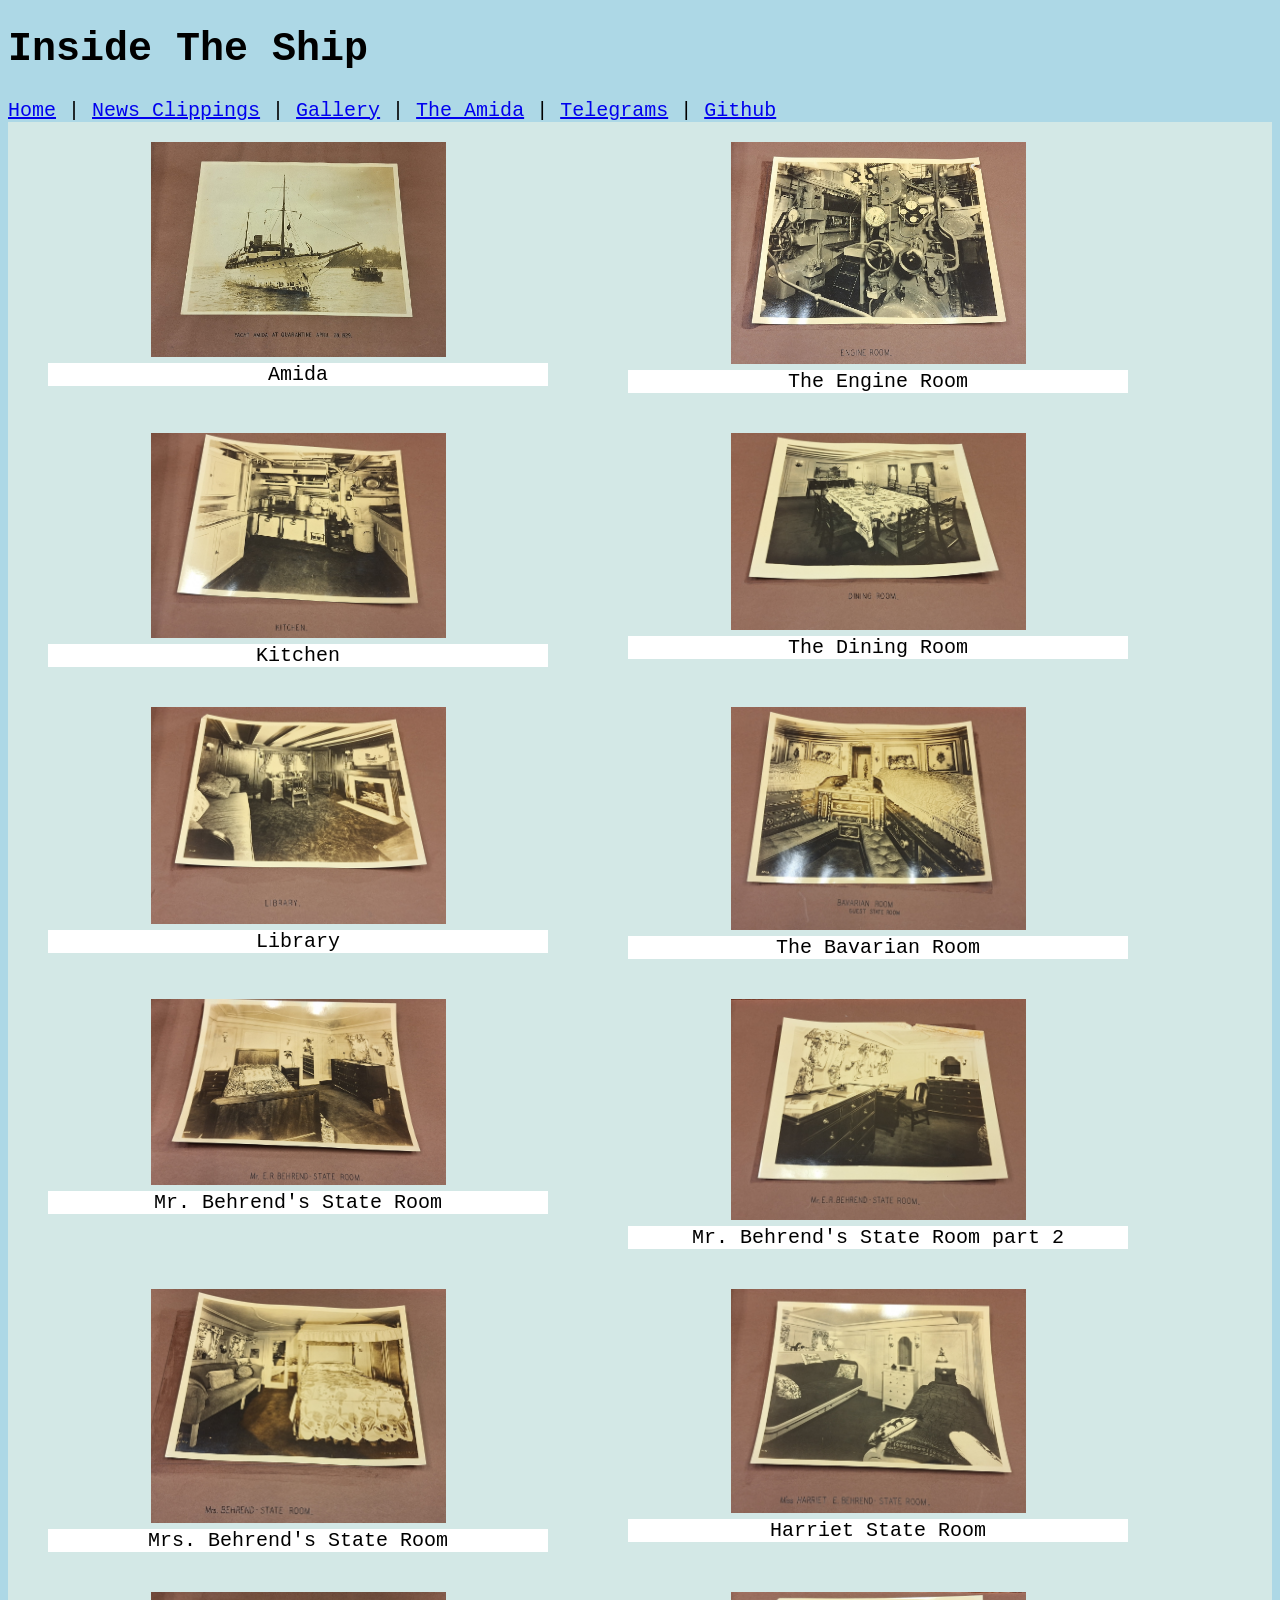
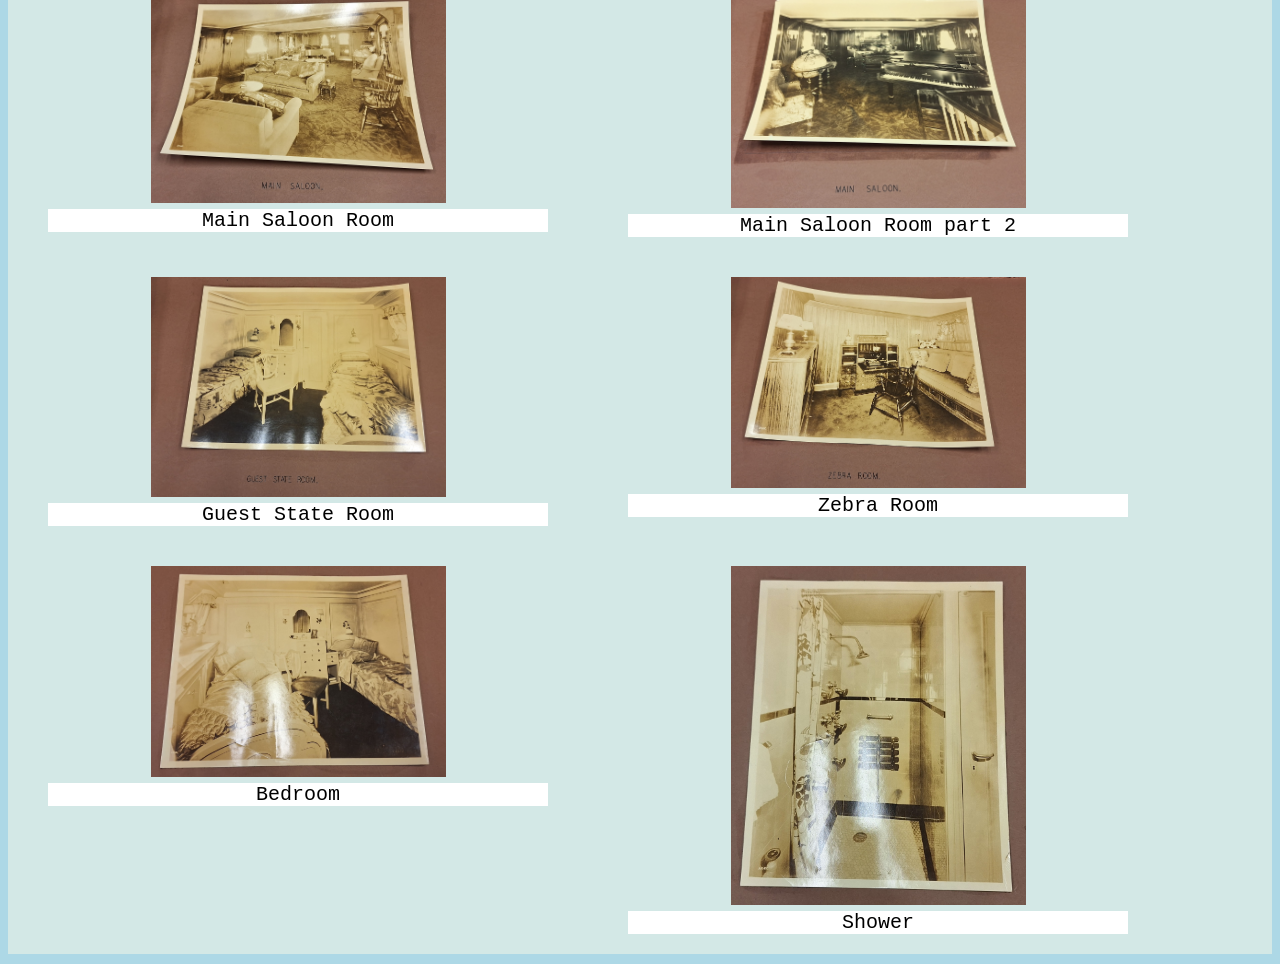
<file: docs/the_amida.html>
<!DOCTYPE html>
<html>
    <head>
        <title>The Amida</title>
        <link rel="stylesheet" type="text/css" href="style.css"/>
    </head>
    <body>
        <h1>Inside The Ship </h1>
        <nav>
            <a href="index.html"> Home</a> | <a href="about.html">News Clippings</a> | <a href="gallery.html">Gallery</a> | <a href="the_amida.html">The Amida</a> | <a href="telegrams.html">Telegrams</a> | <a href="https://github.com/mfp5837-oss/Behrend-Family-Archive-">Github</a>
        </nav>
        
        <div class="side-by-side">
            
            <figure>
                <img src="images/photos_Amdia/amida.jpeg" alt="Amdia"/>
                <figcaption> Amida </figcaption>
            </figure>
            
            <figure>
                <img src="images/photos_Amdia/engine-room.jpeg" alt="engine-room"/>
                <figcaption> The Engine Room </figcaption>
            </figure>
        </div>
        <div class="side-by-side">
            
            <figure>
                <img src="images/photos_Amdia/kitchen.jpeg" alt="kitchen"/>
                <figcaption> Kitchen </figcaption>
            </figure>
            
            <figure>
                <img src="images/photos_Amdia/dining-room.jpeg" alt="dining-room"/>
                <figcaption> The Dining Room </figcaption>
            </figure>
        </div>
        <div class="side-by-side">
            
            <figure>
                <img src="images/photos_Amdia/library.jpeg" alt="Library"/>
                <figcaption> Library </figcaption>
            </figure>
            
            <figure>
                <img src="images/photos_Amdia/bavarian-room.jpeg" alt="bavarian-room"/>
                <figcaption> The Bavarian Room </figcaption>
            </figure>
        </div>
        <div class="side-by-side">
            
            <figure>
                <img src="images/photos_Amdia/ER-state-room.jpeg" alt="ER room"/>
                <figcaption> Mr. Behrend's State Room </figcaption>
            </figure>
            
            <figure>
                <img src="images/photos_Amdia/ER-state-room-2.jpeg" alt="ER room"/>
                <figcaption> Mr. Behrend's State Room part 2 </figcaption>
            </figure>
        </div>
        
        <div class="side-by-side">
            
            <figure>
                <img src="images/photos_Amdia/MB-state-room.jpeg" alt="MB room"/>
                <figcaption> Mrs. Behrend's State Room </figcaption>
            </figure>
            
            <figure>
                <img src="images/photos_Amdia/harriet-state-room.jpeg" alt="harriet"/>
                <figcaption> Harriet State Room </figcaption>
            </figure>
        </div>
        <div class="side-by-side">
            
            <figure>
                <img src="images/photos_Amdia/main-saloon.jpeg" alt="saloon room"/>
                <figcaption> Main Saloon Room </figcaption>
            </figure>
            
            <figure>
                <img src="images/photos_Amdia/main-saloon-2.jpeg" alt="saloon room"/>
                <figcaption> Main Saloon Room part 2 </figcaption>
            </figure>
        </div>
        
        <div class="side-by-side">
            
            <figure>
                <img src="images/photos_Amdia/guest-state-room.jpeg" alt="guest room"/>
                <figcaption> Guest State Room </figcaption>
            </figure>
            
            <figure>
                <img src="images/photos_Amdia/zebra-room.jpeg" alt="zebra room"/>
                <figcaption> Zebra Room </figcaption>
            </figure>
        </div>
        
        <div class="side-by-side">
            <figure>
                <img src="images/bedroom.jpeg" alt="Bedroom"/>
                <figcaption>Bedroom</figcaption>
            </figure>
            <figure>
                <img src="images/shower.jpeg" alt="Shower"/>
                <figcaption>Shower</figcaption>
            </figure>
        </div>
        
        
    </body>
</html>
</file>
<file: docs/style.css>
body {

    background: LightBlue;
  font-family: monospace;
  font-size: 20px ;

}

div.side-by-side {
    display: flex;
    text-align: center;
    background-color:#d3e8e6
}

img {
    width: 59%;
    max-width: 500px;
}

.featureBlock {
    background-color:LightGrey;
    font-size: smaller;
}

div.people {
    display: flex;
    text-align: center;
    background-color:#d3e8e6;
    align-items: center;
}

div.amida {
    display: flex;
    text-align: center;
    background-color:#d3e8e6;
    align-items: center;
}


figcaption {
    
    background-color:white;
   
}

div.intro {text-align: center; color:white}

div.contain {text-align: center; color:white}

div.news {text-align: center;}

.footer {text-align:center; color:white}

.imgzoom{display: flex; flex-flow: row wrap; align-items: center; width: 75%; margin: 15px auto; padding: 1%; border-radius: 12px;}
    

.imgzoom img:hover {transform: scale(4.5);}
</file>
